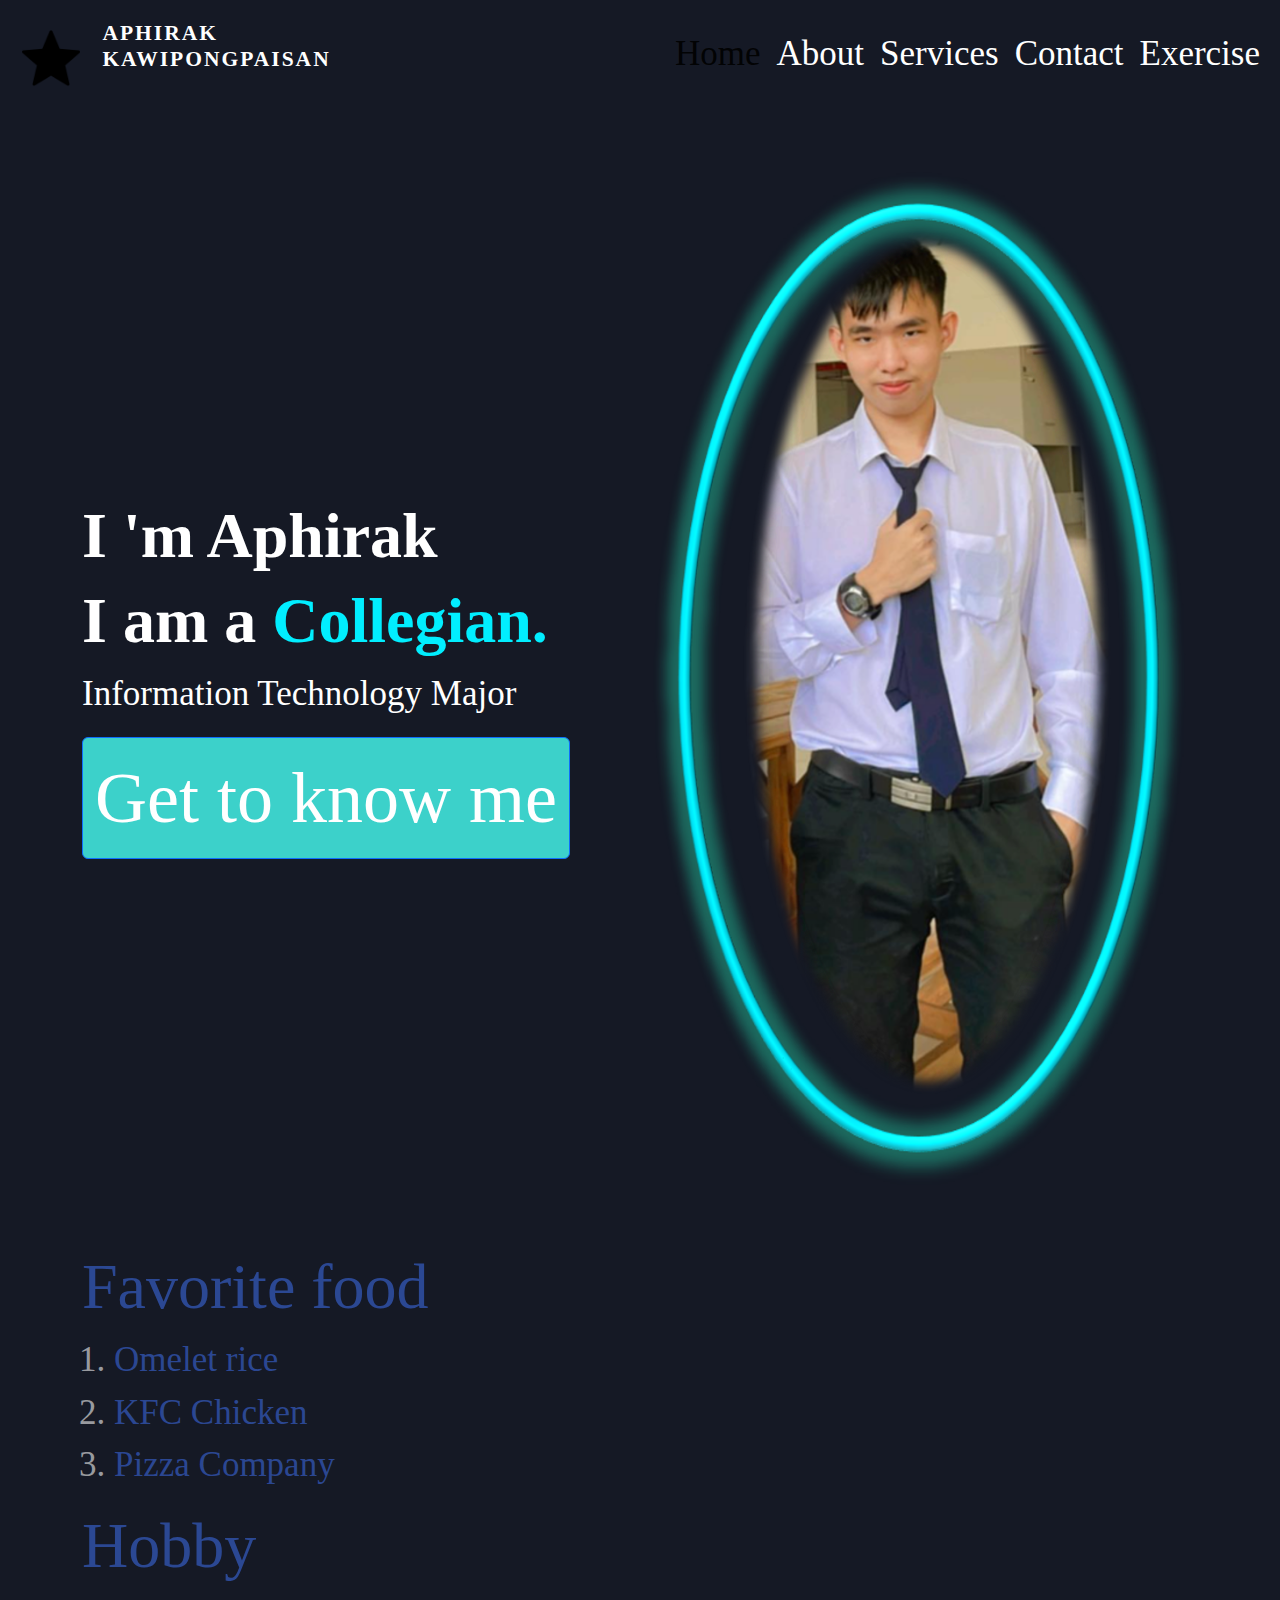
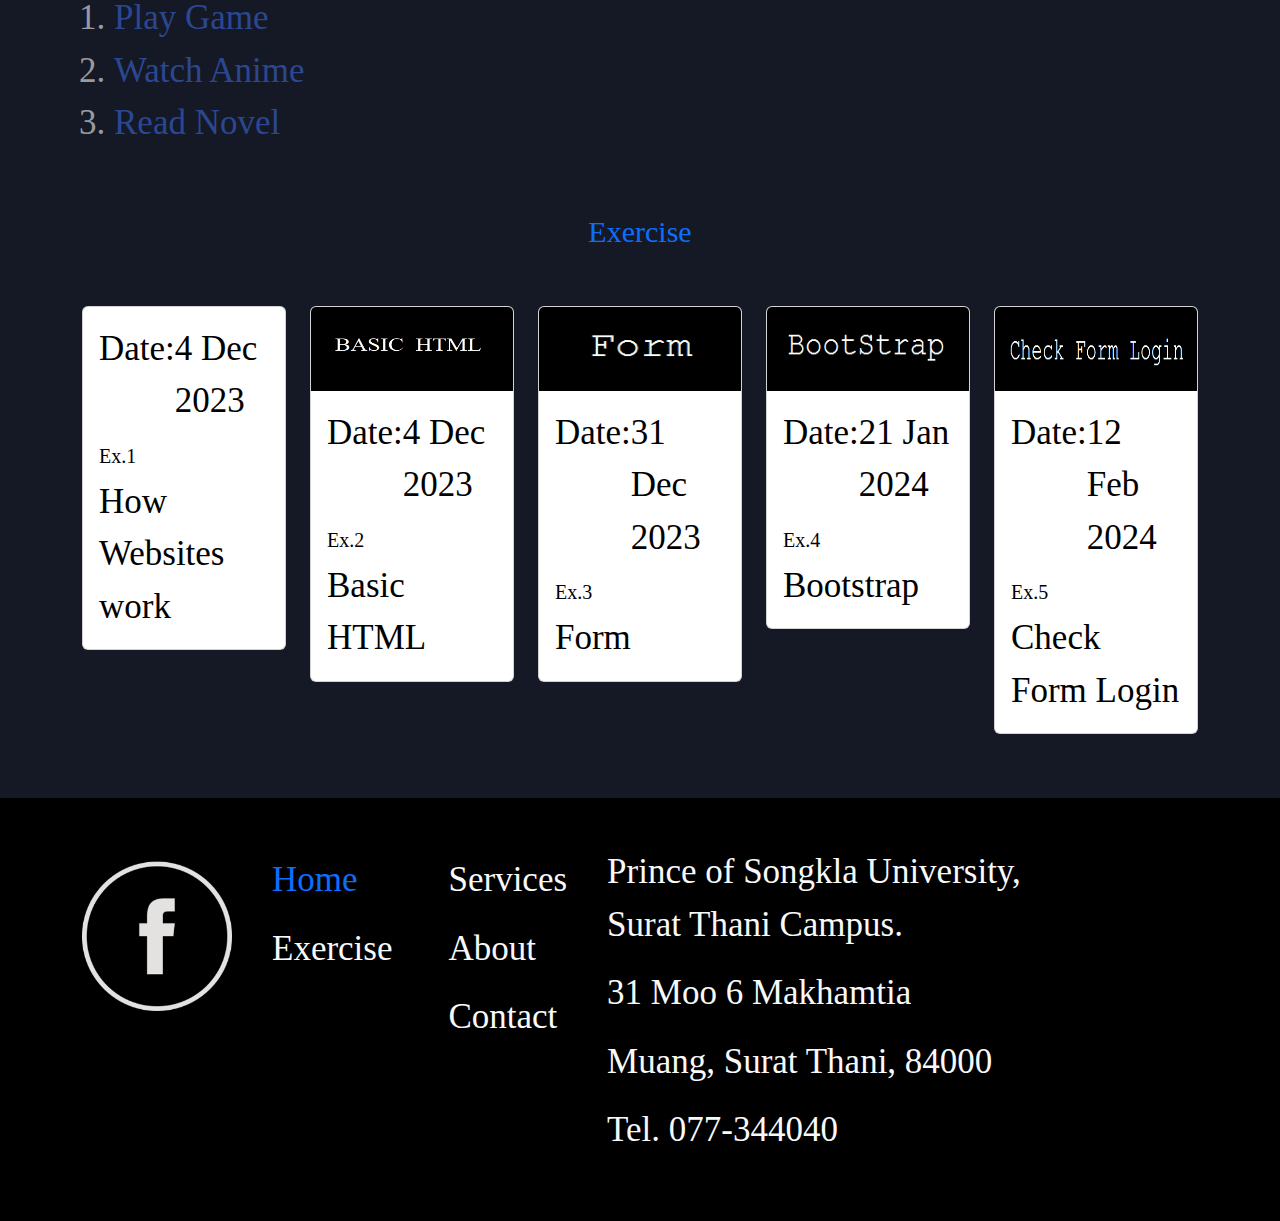
<file: index.html>
<!DOCTYPE html><html lang="en">
<head>
    <meta charset="UTF-8">
    <meta http-equiv="X-UA-Compatible" content="IE=edge">
    <meta name="viewport" content="width=device-width, initial-scale=1.0">
    <link href="css/bootstrap.min.css" rel="stylesheet">
    <link rel="stylesheet" href="css/style.css">
    <link rel="stylesheet" href="css/Styleaddon.css">
    <style>
      a {
        text-decoration: none;
      }
      a:hover {
        text-decoration: none;
      }
      .i-m-aphirak-i-am-a-collegian-aKZ-sub-1
        {
            color: #01eeff;
        }
        .card-body
        {
            color: black
        }
        .item-118669-1-drF
        {
            width: 4.9rem;
    height: 3.6rem;
    object-fit: contain;
    vertical-align: top;
    flex-shrink: 0;  
        }
        .pageheada {
            flex: 1 0 0%;
            max-width: 23rem;
    font-size: 1.344rem;
    font-weight: 800;
    line-height: 1.2025;
    color: #ffffff;
    font-family: Sen, 'Source Sans Pro';
    flex-shrink: 0;
        }
        .favorite-food-6iT{
          font-size: 64px;
        }
        .hobbyit
        {
          font-size: 64px;
        }
        .Excercise_A
        {
          background-color: 151925;
        }

    </style>
    <title>Aphirak's Portfolio</title>
  </head>
  <body>
    <nav class="navbar navbar-expand-lg bg-light py-3">
      <div class="container-fluid">
        <a class="navbar-brand webname" href="">
          <div class="row">
            <div class="col pt-2 logo">
              <img class="item-118669-1-drF" src="images/star.png" width="54" height="54">
            </div>
            <div class="pageheada">APHIRAK<br>KAWIPONGPAISAN</div>
          </div>
        </a>
        <button class="navbar-toggler collapsed" type="button" data-bs-toggle="collapse" data-bs-target="#navbarSupportedContent" aria-controls="navbarSupportedContent" aria-expanded="false" aria-label="Toggle navigation">
          <span class="navbar-toggler-icon"></span>
        </button>
        <div class="collapse navbar-collapse" id="navbarSupportedContent">
          <ul class="navbar-nav ms-auto mb-2 mb-lg-0">
            <li class="nav-item">
              <a class="nav-link active" aria-current="page" href="index.html">Home</a>
            </li>
            <li class="nav-item">
              <a class="nav-link" href="about.html">About</a>
            </li>
            <li class="nav-item">
              <a class="nav-link" href="services.html">Services</a>
            </li>
            <li class="nav-item">
              <a class="nav-link" href="contact.html">Contact</a>
            </li>
            <li class="nav-item">
              <a class="nav-link" href="#exercise">Exercise</a>
            </li>
          </ul>
        </div>
      </div>
    </nav>
    <section class="text-dark p-5 text-center text-sm-start">
      <div class="container">
        <div class="d-lg-flex align-items-center justify-content-between">
          <div>
            <h2 class="fw-bold">
              I 'm 
              <span>
                Aphirak
              </span>
            </h2>
            <h2 class="fw-bold">
              I am a 
              <span class="i-m-aphirak-i-am-a-collegian-aKZ-sub-1">Collegian.</span>
            </h2>
            <p class="information-technology-major-zXh">Information Technology Major</p>
            <button class="btn btn-primary" onclick="alert('Hello, My Name is Mr. Aphirak Kawepongpaisan.')">Get to know me</button>
          </div>
          <img src="images/Profile.png" class="img-fluid w-50 d-none d-lg-block" alt="pic">
        </div>
      </div>
    </section>
    <div class="container">
      <div class="col-md-12 col-lg-12 mb-2 mb-lg-2" data-aos="" data-aos-delay="">
        <h2 class="favorite-food-6iT"><a href="#">Favorite food</a></h2>
        <ol class="favorite-food_A" data-aos="fade-up">
          <li><a href="images/Omelet_rice.jpg">Omelet rice</a></li>
          <li><a href="images/KFC.jpg">KFC Chicken</a></li>
          <li><a href="images/PIZZA_COMPANNY.png">Pizza Company</a></li>
        </ol>
        <h2 class="hobbyit"><a href="#">Hobby</a></h2>
        <ol class="hobby-A" data-aos="fade-up">
          <li><a href="images/Hoyovere.jpg">Play Game</a></li>
          <li><a href="images/One_Piece.jpg">Watch Anime</a></li>
          <li><a href="https://www.webnovel.com/">Read Novel</a></li>
        </ol>
      </div>
    </div>
     <section class="Excercise_A p-5">
     <div class="container">
     <div class="row text-center pb-5">
      <div id="exercise">
        <h2 class="topic1 text-primary">Exercise</h2>
      </div>
    </div>
    <div class="row">
      <div class="col-lg mb-3">
        <a href="exercise/EX1.html" class="card"
        <img src="[data-uri]" height="84" class="card-img-top" alt="...">
        <div class="card-body">
          <div class="d-flex justify-content-between">
            <p>Date:</p>
            <p>4 Dec 2023</p>
          </div>
          <h5 class="card-title">Ex.1</h5>
          <p class="card-text">How Websites work</p>
        </div>
      </a>
    </div>
    <div class="col-lg mb-3">
      <a href="exercise/EX2_Menu.html" class="card">
        <img src="[data-uri]" class="card-img-top" height="84" alt="...">
        <div class="card-body">
          <div class="d-flex justify-content-between">
            <p>Date:</p>
            <p>4 Dec 2023</p>
          </div>
          <h5 class="card-title">Ex.2</h5>
          <p class="card-text">Basic HTML</p>
        </div>
      </a>
    </div>
    <div class="col-lg mb-3">
      <a href="exercise/EX3_018_063.html" class="card">
     <img src="[data-uri]" width="180" height="84" class="card-img-top" alt="...">
     <div class="card-body">
      <div class="d-flex justify-content-between">
        <p>Date:</p>
        <p>31 Dec 2023</p>
      </div>
      <h5 class="card-title">Ex.3</h5>
      <p class="card-text">Form</p>
    </div>
  </a>
</div>
<div class="col-lg mb-3">
  <a href="exercise/EX_4_Bootstrap.html" class="card">
     <img src="[data-uri]" class="card-img-top" height="84" alt="..." style="background-blend-mode:normal!important;background-clip:content-box!important;background-position:50% 50%!important;background-color:rgba(0,0,0,0)!important;background-image:var(--sf-img-16)!important;background-size:100% 100%!important;background-origin:content-box!important;background-repeat:no-repeat!important">
     <div class="card-body">
      <div class="d-flex justify-content-between">
        <p>Date:</p>
        <p>21 Jan 2024</p>
      </div>
      <h5 class="card-title">Ex.4</h5>
      <p class="card-text">Bootstrap</p>
    </div>
  </a>
</div>
<div class="col-lg mb-3">
  <a href="exercise/Ex_5_Check_Form_Login.html" class="card">
     <img src="[data-uri]" height="84" class="card-img-top" alt="..." style="background-blend-mode:normal!important;background-clip:content-box!important;background-position:50% 50%!important;background-color:rgba(0,0,0,0)!important;background-image:var(--sf-img-16)!important;background-size:100% 100%!important;background-origin:content-box!important;background-repeat:no-repeat!important">
     <div class="card-body">
      <div class="d-flex justify-content-between">
        <p>Date:</p>
        <p>12 Feb 2024</p>
      </div>
      <h5 class="card-title">Ex.5</h5>
      <p class="card-text">Check Form Login</p>
    </div>
  </a>
</div>
</div>
</div>
</section>
<footer class="bg-primary text-light p-5">
  <div class="container">
    <div class="row">
      <div class="col-auto logofooter">
        <a href="https://www.facebook.com/profile.php?id=100017215440396">
          <img src="images/socialv3-1.png" width="150" height="150">
        </a>
      </div>
      <div class="col-auto d-none d-lg-block">
        <ul class="nav flex-column">
          <li class="nav-item">
            <a class="nav-link active" aria-current="page" href="index.html">Home</a>
          </li>
          <li class="nav-item">
            <a class="nav-link text-light" href="#exercise">Exercise</a>
          </li>
        </ul>
      </div>
      <div class="col-auto d-none d-lg-block">
        <ul class="nav flex-column">
          <li class="nav-item">
            <a class="nav-link text-light" href="services.html">Services</a>
          </li>
          <li class="nav-item">
            <a class="nav-link text-light" href="about.html">About</a>
          </li>
          <li class="nav-item">
            <a class="nav-link text-light" href="contact.html">Contact</a>
          </li>
        </ul>
      </div>
      <div class="col">
        <div class="d-flex justify-content-around">
          <div class="d-none d-lg-block">
            <p>Prince of Songkla University, Surat Thani Campus.</p>
            <p>31 Moo 6 Makhamtia</p>
            <p>Muang, Surat Thani, 84000</p>
            <p>Tel. 077-344040</p>
          </div>
          <div class="w-25"></div>
        </div>
      </div>
    </div>
  </div>
</footer>
<script src="https://cdn.jsdelivr.net/npm/@popperjs/core@2.11.5/dist/umd/popper.min.js" integrity="sha384-Xe+8cL9oJa6tN/veChSP7q+mnSPaj5Bcu9mPX5F5xIGE0DVittaqT5lorf0EI7Vk" crossorigin="anonymous"></script>
<script src="https://cdn.jsdelivr.net/npm/bootstrap@5.2.0/dist/js/bootstrap.min.js" integrity="sha384-ODmDIVzN+pFdexxHEHFBQH3/9/vQ9uori45z4JjnFsRydbmQbmL5t1tQ0culUzyK" crossorigin="anonymous"></script>
</body>
</html>
</file>
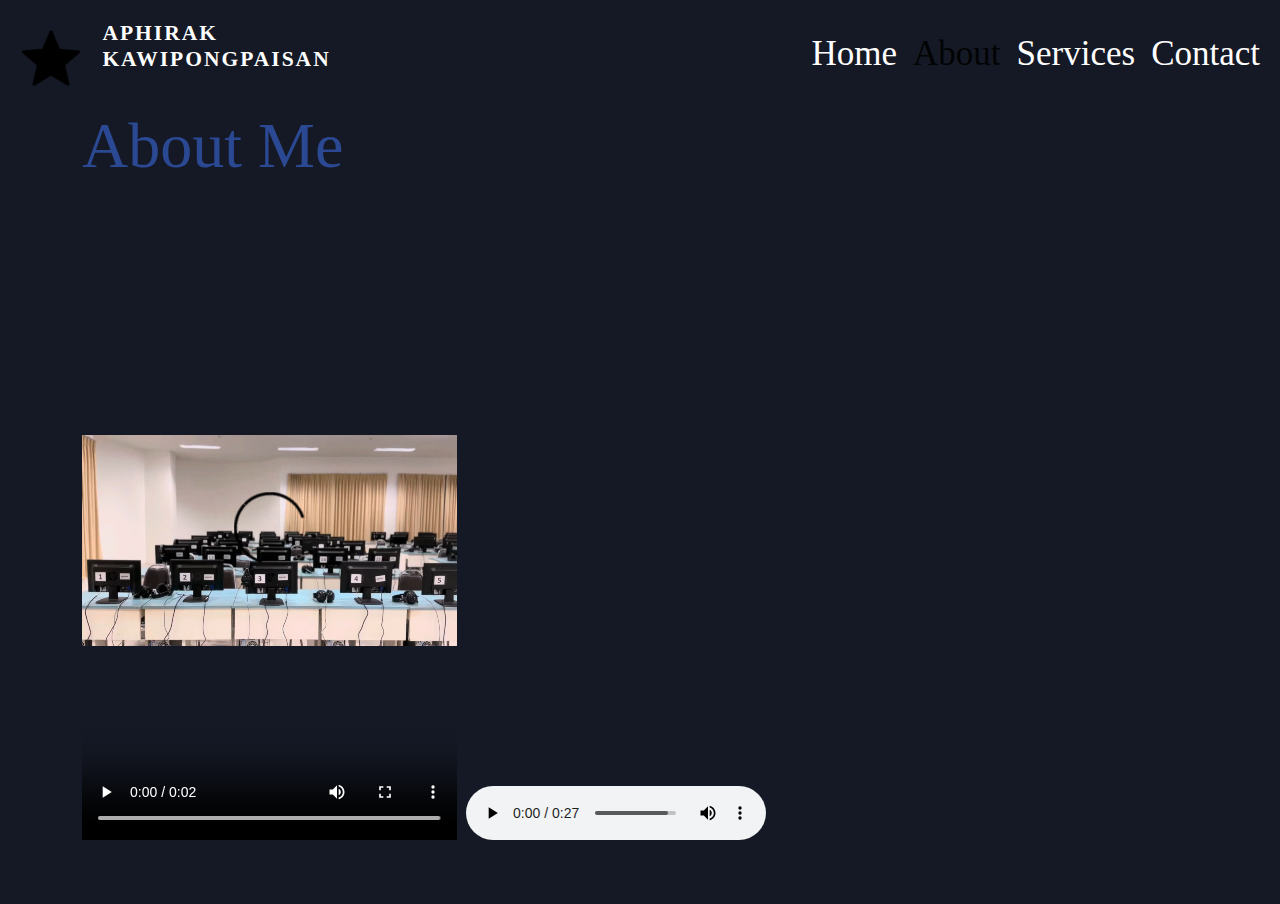
<file: about.html>
<!DOCTYPE html>
<html lang="en">
<head>
  <meta charset="UTF-8">
  <meta http-equiv="X-UA-Compatible" content="IE=edge">
  <meta name="viewport" content="width=device-width, initial-scale=1.0">

  <link href="css/bootstrap.min.css" rel="stylesheet">
  <link rel="stylesheet" href="css/style.css">
  <link rel="stylesheet" href="css/Styleaddon.css">
  
  <style>
    a {
      text-decoration: none;
    }
    a:hover {
      text-decoration: none;
    }
    .i-m-aphirak-i-am-a-collegian-aKZ-sub-1 {
      color: #01eeff;
    }
    .card-body {
      color: black;
    }
    .item-118669-1-drF {
      width: 4.9rem;
      height: 3.6rem;
      object-fit: contain;
      vertical-align: top;
      flex-shrink: 0;  
    }
    .pageheada {
      flex: 1 0 0%;
      max-width: 23rem;
      font-size: 1.344rem;
      font-weight: 800;
      line-height: 1.2025;
      color: #ffffff;
      font-family: Sen, 'Source Sans Pro';
      flex-shrink: 0;
    }
    .favorite-food-6iT {
      font-size: 64px;
    }
  </style>
  
  <title>Aphirak's Portfolio</title>
</head>
<body onload="playVideo()">
   
  <nav class="navbar navbar-expand-lg bg-light py-3">
    <div class="container-fluid">
      <a class="navbar-brand webname" href="">
        <div class="row">
          <div class="col pt-2 logo">
            <img class="item-118669-1-drF" src="images/star.png" width="54" height="54">
          </div>
          <div class="pageheada">APHIRAK<br>KAWIPONGPAISAN</div>
        </div>
      </a>
      <button class="navbar-toggler collapsed" type="button" data-bs-toggle="collapse" data-bs-target="#navbarSupportedContent" aria-controls="navbarSupportedContent" aria-expanded="false" aria-label="Toggle navigation">
        <span class="navbar-toggler-icon"></span>
      </button>
      <div class="collapse navbar-collapse" id="navbarSupportedContent">
        <ul class="navbar-nav ms-auto mb-2 mb-lg-0">
          <li class="nav-item">
            <a class="nav-link" aria-current="page" href="index.html">Home</a>
          </li>
          <li class="nav-item">
            <a class="nav-link active" href="about.html">About</a>
          </li>
          <li class="nav-item">
            <a class="nav-link" href="services.html">Services</a>
          </li>
          <li class="nav-item">
            <a class="nav-link" href="contact.html">Contact</a>
          </li>
        </ul>
      </div>
    </div>
  </nav>
  <div class="container">
    <div class="col-md-12 col-lg-12 mb-2 mb-lg-2" data-aos="" data-aos-delay="">
    <h2 class="favorite-food-6iT"><a href="">About Me</a></h2>
    </div>
    </div>
  <section class="text-dark p-5 text-center text-sm-start">
    <div class="container">
    <div class="d-lg-flex align-items-center justify-content-between">
    <div class="embed-responsive embed-responsive-16by9">
         <video id="myVideo" class="embed-responsive-item" controls="" autoplay="" width="375" height="600">
           <source src="video/me.mp4" type="video/mp4">
           Your browser does not support the video tag.
         </video> <audio id="myAudio" controls="" autoplay="" onended="playAlertSound()">
         <source src="Audio/Audio.mp3" type="audio/mp3">
         Your browser does not support the audio tag.
       </audio>
       </div>
    
    </div>
    </div>
    </section>
   </footer>
   <script src="https://cdn.jsdelivr.net/npm/@popperjs/core@2.11.5/dist/umd/popper.min.js" integrity="sha384-Xe+8cL9oJa6tN/veChSP7q+mnSPaj5Bcu9mPX5F5xIGE0DVittaqT5lorf0EI7Vk" crossorigin="anonymous"></script>
 <script src="https://cdn.jsdelivr.net/npm/bootstrap@5.2.0/dist/js/bootstrap.min.js" integrity="sha384-ODmDIVzN+pFdexxHEHFBQH3/9/vQ9uori45z4JjnFsRydbmQbmL5t1tQ0culUzyK" crossorigin="anonymous"></script>
 <script>
  window.onload = function() {
    var video = document.getElementById("myVideo");
    var alertSound = document.getElementById("alertSound");

};
</script>
<script>
  function playAlertSound() {
    var alertSound = document.getElementById("alertSound");
    alertSound.play();
  }
</script>
<script>
  window.onload = function() {
      window.scrollTo(0, document.body.scrollHeight);
  }
  </script>
</body>
</html>
</file>
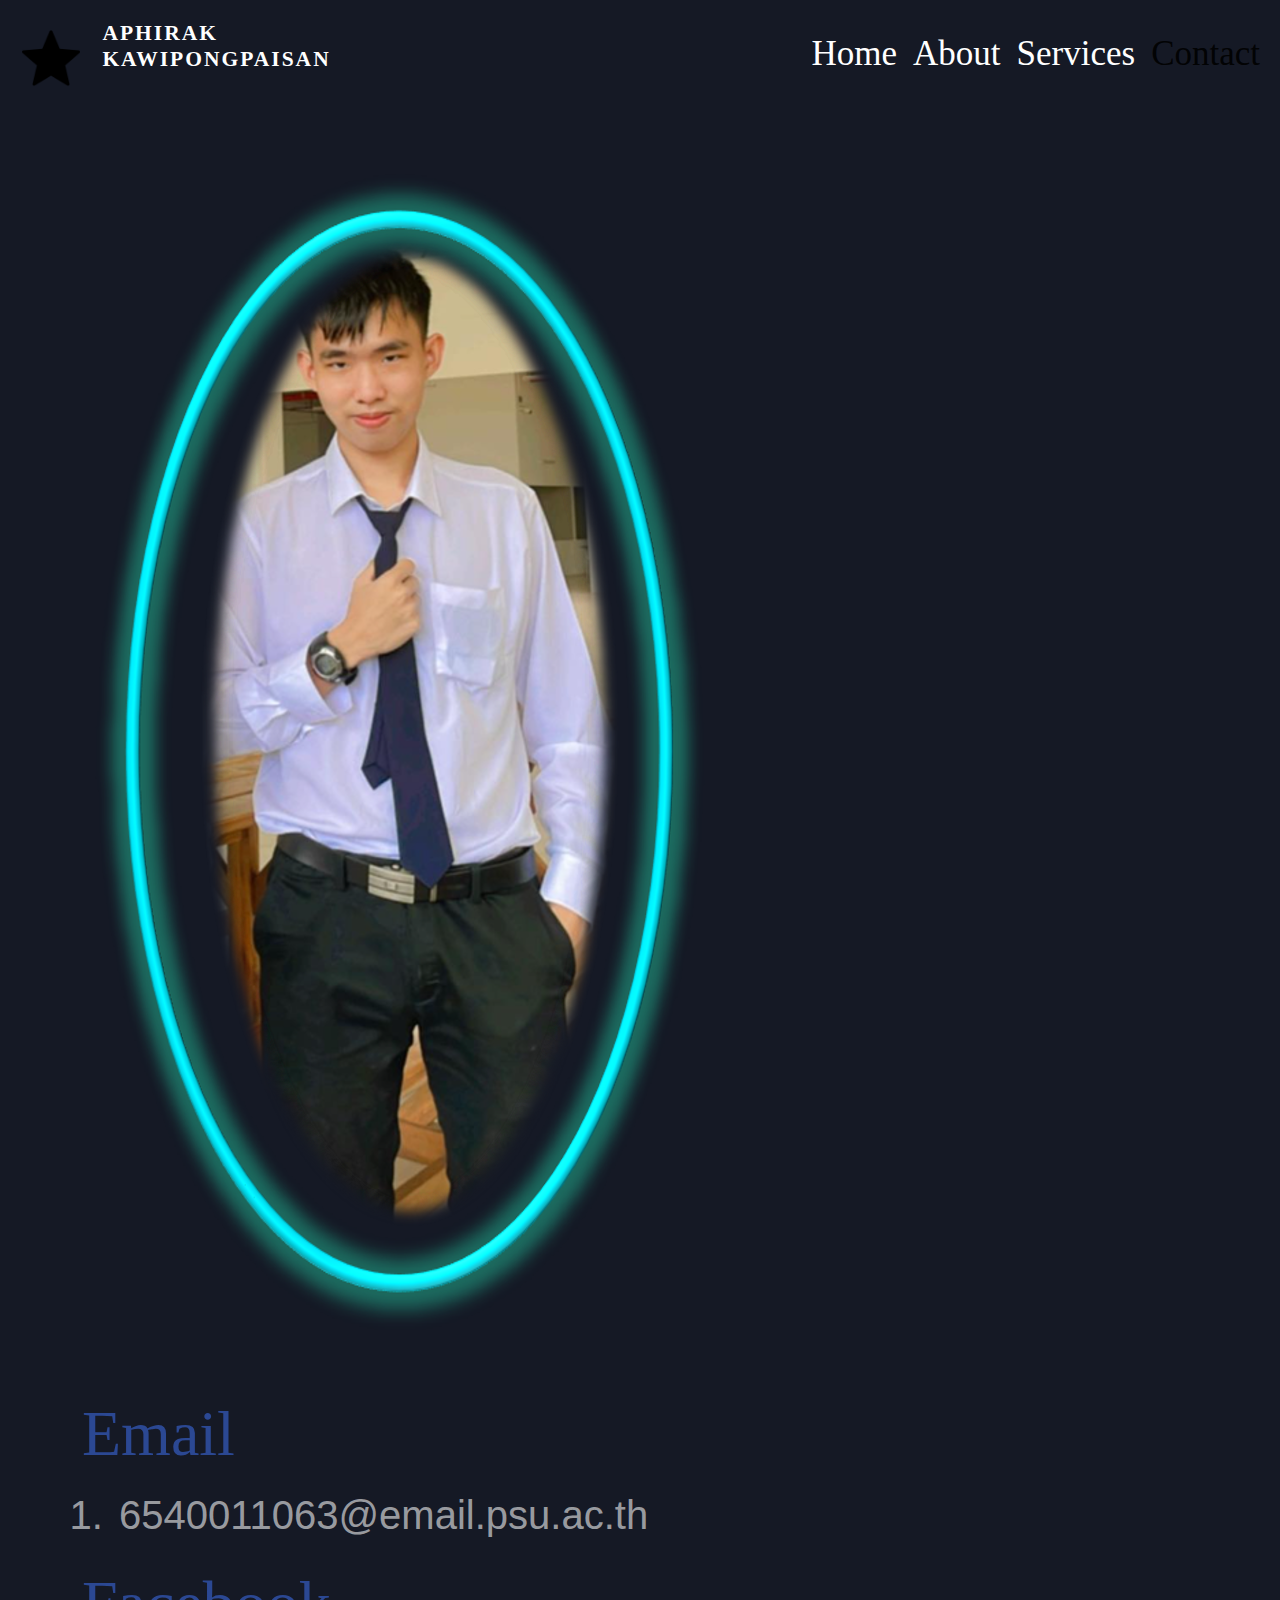
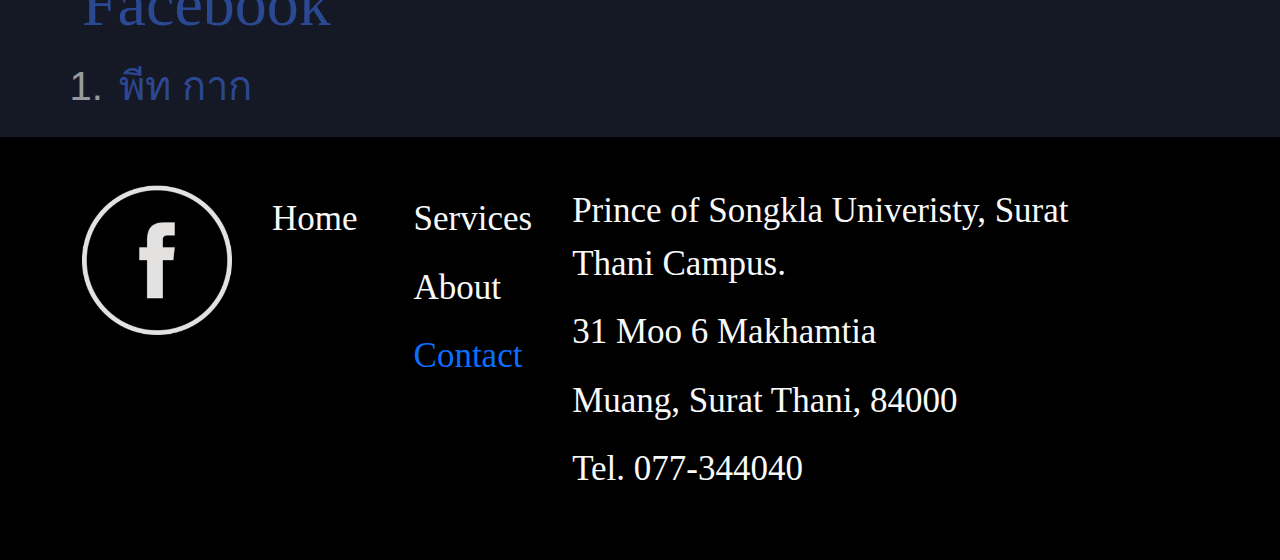
<file: contact.html>
<html lang="en"><head>
  <meta charset="UTF-8">
  <meta http-equiv="X-UA-Compatible" content="IE=edge">
  <meta name="viewport" content="width=device-width, initial-scale=1.0">
  <link href="css/bootstrap.min.css" rel="stylesheet">
  <link rel="stylesheet" href="css/style.css">
  <link rel="stylesheet" href="css/Styleaddon.css">
  <script>
    window.onload = function() {
        var peetLink = document.querySelector('a[href="https://www.facebook.com/profile.php?id=100017215440396"]');
        if (peetLink) {
            peetLink.scrollIntoView({ behavior: 'smooth' });
        }
    };
</script>
  <style>
    a {
      text-decoration: none;
    }
    a:hover {
      text-decoration: none;
    }
    .i-m-aphirak-i-am-a-collegian-aKZ-sub-1
      {
          color: #01eeff;
      }
      .card-body
      {
          color: black
      }
      .item-118669-1-drF
      {
          width: 4.9rem;
  height: 3.6rem;
  object-fit: contain;
  vertical-align: top;
  flex-shrink: 0;  
      }
      .pageheada {
          flex: 1 0 0%;
          max-width: 23rem;
  font-size: 1.344rem;
  font-weight: 800;
  line-height: 1.2025;
  color: #ffffff;
  font-family: Sen, 'Source Sans Pro';
  flex-shrink: 0;
      }
      .favorite-food-6iT{
        font-size: 64px;
      }

  </style>
  <title>Aphirak's Portfolio</title>
</head>
<body>
  <nav class="navbar navbar-expand-lg bg-light py-3">
    <div class="container-fluid">
      <a class="navbar-brand webname" href="">
        <div class="row">
          <div class="col pt-2 logo">
            <img class="item-118669-1-drF" src="images/star.png" width="54" height="54">
          </div>
          <div class="pageheada">APHIRAK<br>KAWIPONGPAISAN</div>
        </div>
      </a>
      <button class="navbar-toggler collapsed" type="button" data-bs-toggle="collapse" data-bs-target="#navbarSupportedContent" aria-controls="navbarSupportedContent" aria-expanded="false" aria-label="Toggle navigation">
        <span class="navbar-toggler-icon"></span>
      </button>
      <div class="collapse navbar-collapse" id="navbarSupportedContent">
        <ul class="navbar-nav ms-auto mb-2 mb-lg-0">
          <li class="nav-item">
            <a class="nav-link" aria-current="page" href="index.html">Home</a>
          </li>
          <li class="nav-item">
            <a class="nav-link" href="about.html">About</a>
          </li>
          <li class="nav-item">
            <a class="nav-link" href="services.html">Services</a>
          </li>
          <li class="nav-item">
            <a class="nav-link active" href="contact.html">Contact</a>
          </li>
        </ul>
      </div>
    </div>
  </nav>
   
   
  <section class="text-dark p-5 text-center text-sm-start">
    <div class="container">
      <div class="d-lg-flex align-items-center justify-content-between">
        <img src="images/Profile.png"img-fluid w-50 d-none d-lg-block" alt="pic">
      </div>
    </div>
  </section>
  
  <div class="container">
    <div class="col-md-12 col-lg-12 mb-2 mb-lg-2" data-aos="" data-aos-delay="">
      <h2 class="favorite-food-6iT"><a href="">Email</a></h2>
      <ol class="success research" data-aos="fade-up">
        <li>6540011063@email.psu.ac.th</li>
      </ol>
      <h2 class="font-size-regular"><a href="">Facebook</a></h2>
      <ol class="success research" data-aos="fade-up">
        <li>
          <a href="https://www.facebook.com/profile.php?id=100017215440396">พีท กาก</a>
        </li>
      </ol>
    </div>
  </div>
  
  <footer class="bg-primary text-light p-5">
    <div class="container">
      <div class="row">
        <div class="col-auto logofooter">
          <a href="https://www.facebook.com/profile.php?id=100017215440396">
            <img src="images/socialv3-1.png" width="150" height="150">
          </a>
        </div>
        <div class="col-auto d-none d-lg-block">
          <ul class="nav flex-column">
            <li class="nav-item">
              <a class="nav-link active text-light" aria-current="page" href="index.html">Home</a>
            </li>
          </ul>
        </div>
        <div class="col-auto d-none d-lg-block">
          <ul class="nav flex-column">
            <li class="nav-item">
              <a class="nav-link text-light" href="services.html">Services</a>
            </li>
            <li class="nav-item">
              <a class="nav-link text-light" href="about.html">About</a>
            </li>
            <li class="nav-item">
              <a class="nav-link active" href="contact.html">Contact</a>
            </li>
          </ul>
        </div>
        <div class="col">
          <div class="d-flex justify-content-around">
            <div class="d-none d-lg-block">
              <p>Prince of Songkla Univeristy, Surat Thani Campus.</p>
              <p>31 Moo 6 Makhamtia</p>
              <p>Muang, Surat Thani, 84000</p>
              <p>Tel. 077-344040</p>
            </div>
            <div class="w-25"></div>
          </div>
        </div>
      </div>
    </div>
  </footer>
<script src="https://cdn.jsdelivr.net/npm/@popperjs/core@2.11.5/dist/umd/popper.min.js" integrity="sha384-Xe+8cL9oJa6tN/veChSP7q+mnSPaj5Bcu9mPX5F5xIGE0DVittaqT5lorf0EI7Vk" crossorigin="anonymous"></script>
<script src="https://cdn.jsdelivr.net/npm/bootstrap@5.2.0/dist/js/bootstrap.min.js" integrity="sha384-ODmDIVzN+pFdexxHEHFBQH3/9/vQ9uori45z4JjnFsRydbmQbmL5t1tQ0culUzyK" crossorigin="anonymous"></script>
</body>
</html>
</file>
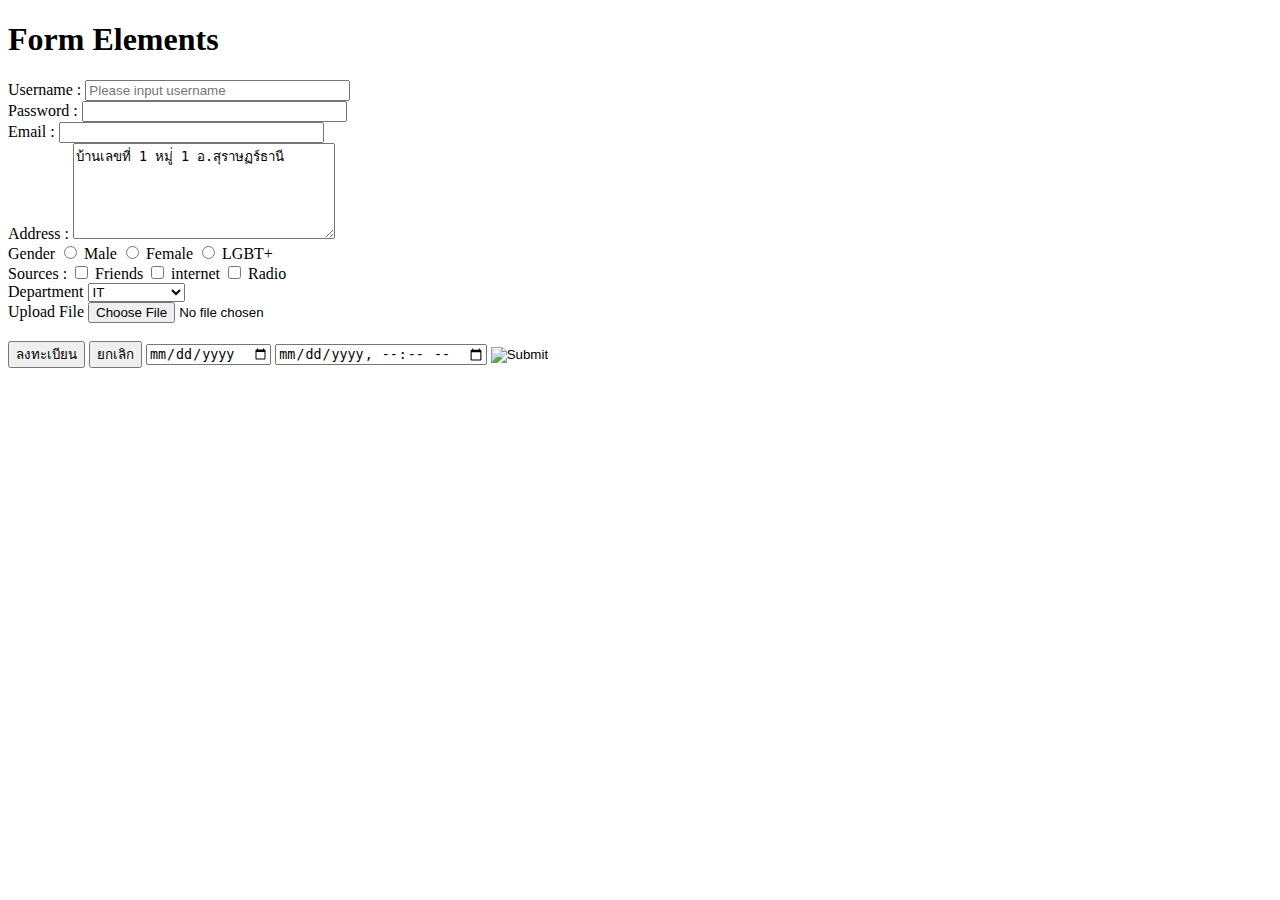
<file: form.html>
<!DOCTYPE html>
<html lang="en">
<head>
    <meta charset="UTF-8">
    <meta name="viewport" content="width=device-width, initial-scale=1.0">
    <title>Form</title>
</head>
<body>
    <h1>Form Elements</h1>
    <form action="https://example.com/" method="get">  <!--method get ไม่เป็นความลับ ใช้แบบเป็นความลับ ใช้ method post-->
        <label for="username">Username :</label>
        <input type="text" 
        name="username" 
        value=""
        placeholder="Please input username"
        size="30"
        maxlength="20"
        > 
        <!---new line-->
        <br>
        <label for="username">Password :</label>
        <input type="password" 
        name="password" 
        value=""
        size="30"
        maxlength="20"
        >
        <br>


        <label for="email">Email :</label>
        <input type="email" name="email" size="30" />

        <br> 
        <label for="address">Address :</label>
        <textarea name="address" cols="30" 
        rows="6">บ้านเลขที่ 1 หมู่่ 1 อ.สุราษฏร์ธานี
    </textarea>
        <br>

        <label for="gender">Gender</label>
        <input type="radio" name="gender" value="1" /> Male
        <input type="radio" name="gender" value="2" /> Female
        <input type="radio" name="gender" value="3" /> LGBT+
        
        <br>
        <label for="source">Sources :</label>
        <input type="checkbox" name="friend" value="Friend" /> Friends
        <input type="checkbox" name="internet" /> internet
        <input type="checkbox" name="radio" /> Radio
        
        <br>

        <label for="department">Department</label>
        <select name="dept">
            <option value="1">IT</option>
            <option value="2">Chemistry</option>
            <option value="3">Engineer</option>
            <option value="4">Environment</option>
        </select>


        <br>
        <label for="profilepic">Upload File</label>
        <input type="file" name="profilepic" />
        <br>

        <!--
        <input type="checkbox" name="accpet" /> Accpet
        <input type="checkbox" name="refuse" /> Refuse
        -->




        <br>
        <input type="submit" value="ลงทะเบียน">
        <input type="reset" value="ยกเลิก"> 
        
        <input type="date">
        <input type="datetime-local">

        <input type="hidden" value="error">
        <input type="image">
    </form>
</body>
</html>
</file>
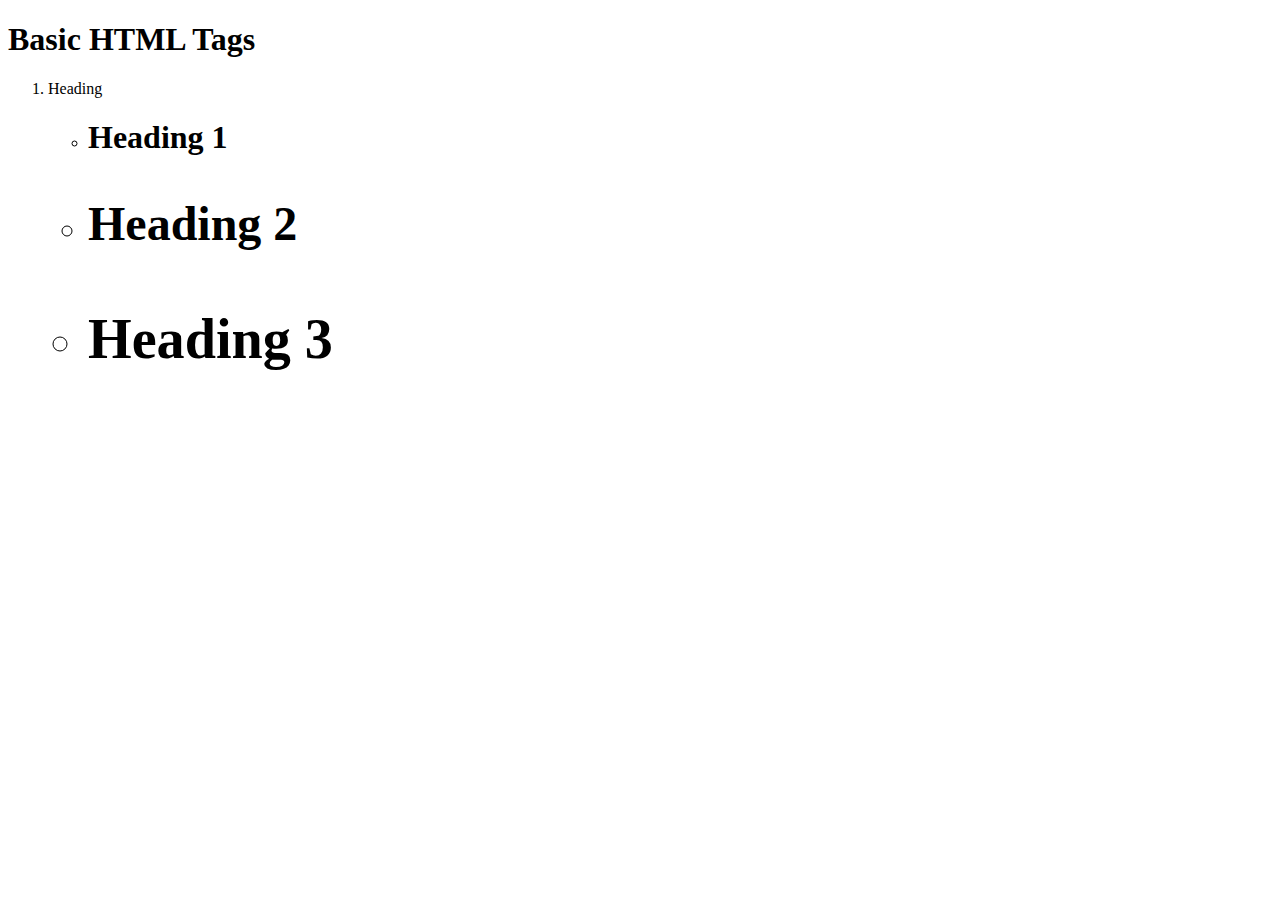
<file: week2_basic_html.html>
<!DOCTYPE html>
<html lang="en"
<head>
    <meta charset="UTF-8">
    <meta name="viewPort" content="width=device, initial-scale">
    <title>Week2 : Basic HTML</title>
</head>
<body>
    <h1>Basic HTML Tags</h1>
    <ol>
        <li>
            Heading
            <ul>
                <li><h1>Heading 1
                    <li><h2>Heading 2
                        <li><h3>Heading 3
            </ul>
        </li>
    </ol>
</file>
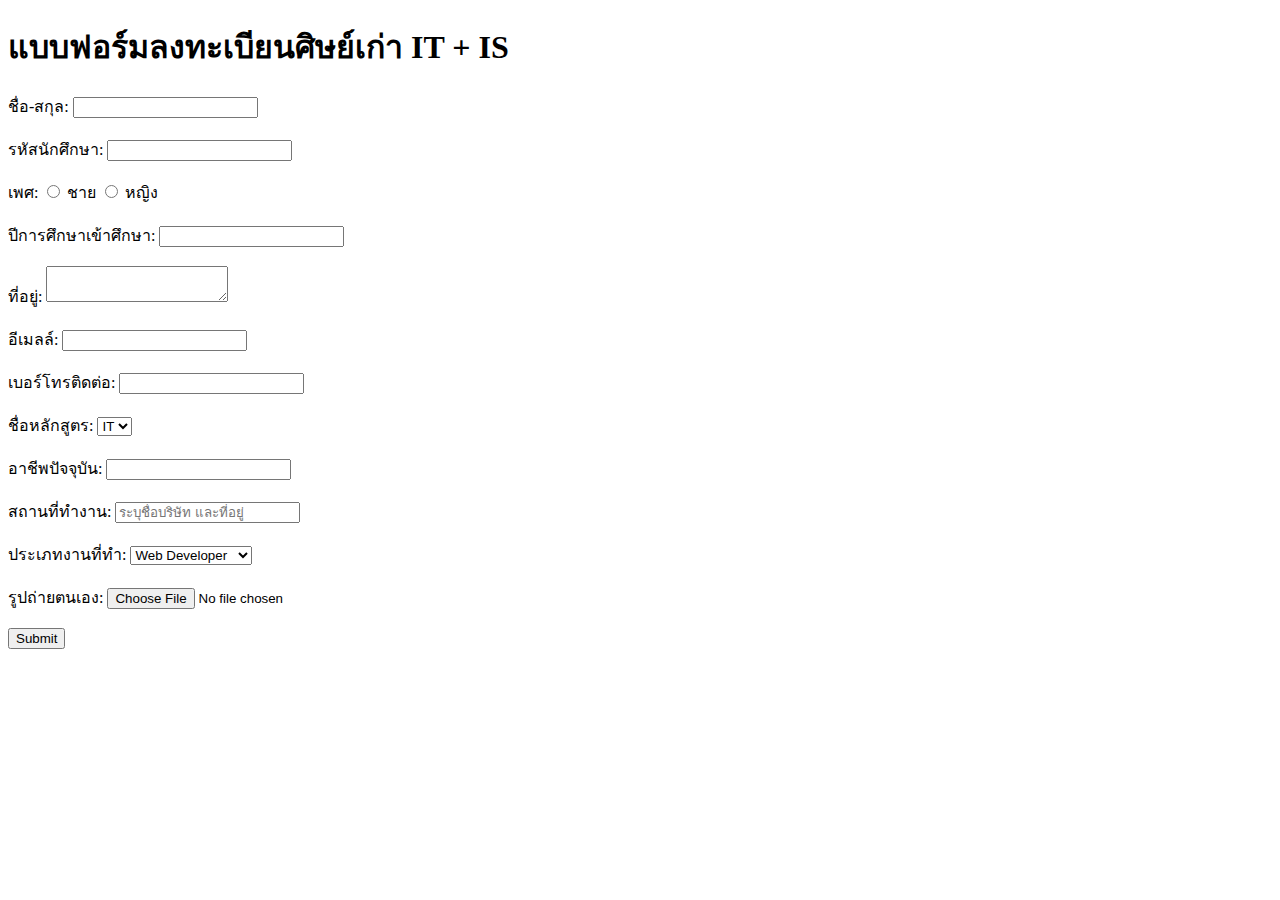
<file: x.html>
<!DOCTYPE html>
<html lang="en">
<head>
    <meta charset="UTF-8">
    <meta name="viewport" content="width=device-width, initial-scale=1.0">
    <title>Active Learning 3 : Form ศิษย์เก่า</title>
</head>
<body>
    <h1>แบบฟอร์มลงทะเบียนศิษย์เก่า IT + IS</h1>
    <form action="http://localhost/" method="post">  <!--method get ไม่เป็นความลับ ใช้แบบเป็นความลับ ใช้ method post-->
      
  <label for="fullname">ชื่อ-สกุล:</label>
  <input type="text" id="fullname" name="fullname">
  <br>
  <br>
  
  <label for="studentId">รหัสนักศึกษา:</label>
  <input type="text" id="studentId" name="studentId">
  <br>
  <br>
  
  <label for="gender">เพศ:</label>
  <input type="radio" id="male" name="gender" value="male">
  <label for="male">ชาย</label>
  <input type="radio" id="female" name="gender" value="female">
  <label for="female">หญิง</label>
  <br>
  <br>
  
  <label for="academicYear">ปีการศึกษาเข้าศึกษา:</label>
  <input type="text" id="academicYear" name="academicYear"><br><br>
  
  <label for="address">ที่อยู่:</label>
  <textarea id="address" name="address"></textarea><br><br>
  
  <label for="email">อีเมลล์:</label>
  <input type="email" id="email" name="email"><br><br>
  
  <label for="phone">เบอร์โทรติดต่อ:</label>
  <input type="tel" id="phone" name="phone"><br><br>
  
  <label for="curriculum">ชื่อหลักสูตร:</label>
  <select id="curriculum" name="curriculum">
    <option value="IT">IT</option>
    <option value="IS">IS</option>
  </select>
  <br>
  <br>
  
  <label for="occupation">อาชีพปัจจุบัน:</label>
  <input type="text" 
         id="occupation" 
         name="occupation">
         <br>
         <br>
  
  <label for="workplace">สถานที่ทำงาน:</label>
  <input type="text" 
         id="workplace" 
         name="workplace"
         placeholder="ระบุชื่อบริษัท และที่อยู่" >
    <br>
    <br>
  
  
  <label for="jobType">ประเภทงานที่ทำ:</label>
  <select id="jobType" name="jobType">
    <option value="Web Developer" >Web Developer</option>
    <option value="SA">SA</option>
    <option value="Graphic Design">Graphic Design</option>
    <option value="Digital Marketing">Digital Marketing</option>
  </select><br><br>
  
  <label for="photo">รูปถ่ายตนเอง:</label>
  <input type="file" id="photo" name="photo"><br><br>
  
  <input type="submit" value="Submit">
    </form>
</body>
</html>
</file>
<file: css/style.css>
@import url("css2.css");
@import url("css2-1.css");

body {
  font-family: Sen, 'Source Sans Pro';
  /* font-family: "Quicksand", sans-serif; */
  font-size: 35px;
}
.webname {
  text-transform: uppercase;
  font-size: 1.05em;
  letter-spacing: 2px;
}
.logo {
  font-size: 16px;
  color: Dodgerblue;
  padding-right: 0;
}
.intro {
}
.service {
  background-color: #151925;
}
.teaching {
}
.leading {
  font-weight: bold;
  padding-right: 20px;

  margin-top: 8px;
  margin-bottom: 8px;
}
.icon {
  color: Dodgerblue;
  font-size: 60px;
}
.topic1 {
  font-size: 30px;
}

.topic2 {
  font-size: 20px;
}
.logofooter {
  font-size: 3em;
}
.social {
  font-size: 1.2em;
}
.profilePic {
  object-fit: cover;
}
.headHero {
  font-size: 2em;
}
.subHead {
  font-size: 1.5em;
  letter-spacing: 1.1px;
}
.subHead {
  font-size: 0.9em;
  letter-spacing: 1.1px;
}

@media (max-width: 575px) {
  .profilePic {
    display: none;
    /* display: inline;
    order:1;
    padding: 10px; */
  }
  .headHero {
    font-size: 1.5em;
  }
  .subHead {
    font-size: 0.8em;
    letter-spacing: 1.1px;
  }
}
@media (min-width: 576px) and (max-width: 768px) {
  .social {
    font-size: 0.8em;
  }
  .profilePic {
    /* display: none; */
    /* display: inline;*/
    order: 1;
    padding: 15px;
  }
  .hero {
    order: 2;
  }
}
</file>
<file: css/Styleaddon.css>
.site-navbar .site-logo a {
  letter-spacing: 0.1em;
  font-family: "Pacifico", cursive;
  text-transform: none;
  font-size: 1.3em;
}

.sticky-wrapper .site-navbar .subheader {
  font-size: 0.7em;
  color: #fff;
  letter-spacing: 0.2em;
  line-height: 1.2;
  width: 300px;
  margin-top: 7px;
}
.introduce {
  /*font-family: "Roboto Mono", -apple-system, BlinkMacSystemFont, "Segoe UI", Roboto, "Helvetica Neue", Arial, sans-serif, "Apple Color Emoji", "Segoe UI Emoji", "Segoe UI Symbol";*/
  /*text-transform: capitalize;*/
  font-size: 0.8rem;
}
.site-footer {
  padding: 2em 0;
}
.leading {
  font-weight: bold;
  padding-right: 20px;

  margin-top: 8px;
  margin-bottom: 8px;
}
.background {
  font-size: 0.85rem;
}
.site-section {
  padding: 0.5em;
}
.research {
  font-family: "Sarabun", sans-serif;
  text-align: justify;
}
.research li {
  font-size: 40px;
  font-weight: 500;
  /*color: black;*/
  padding: 5px;
}
.author {
  font-weight: bolder;
  color: blue;
}
.subjectDesc {
  font-size: 0.8rem;
  text-align: justify;
}
</file>
